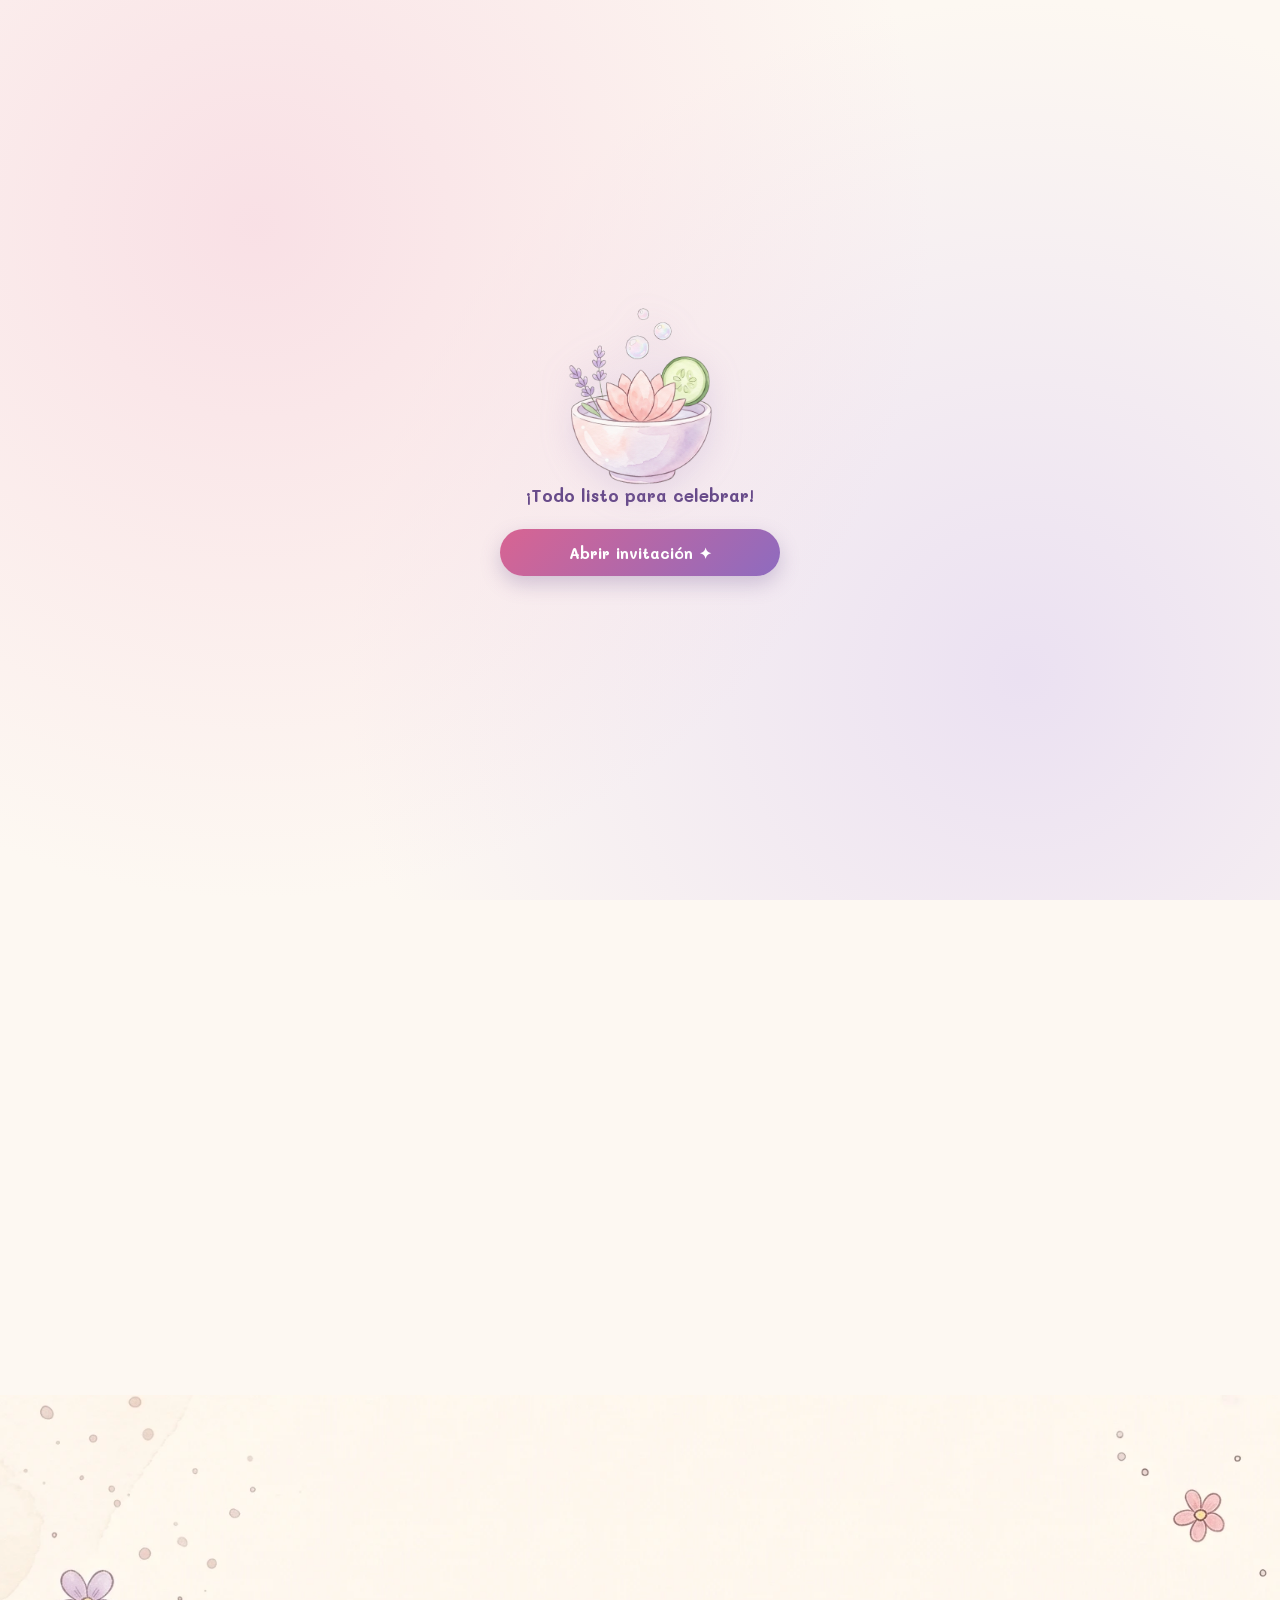
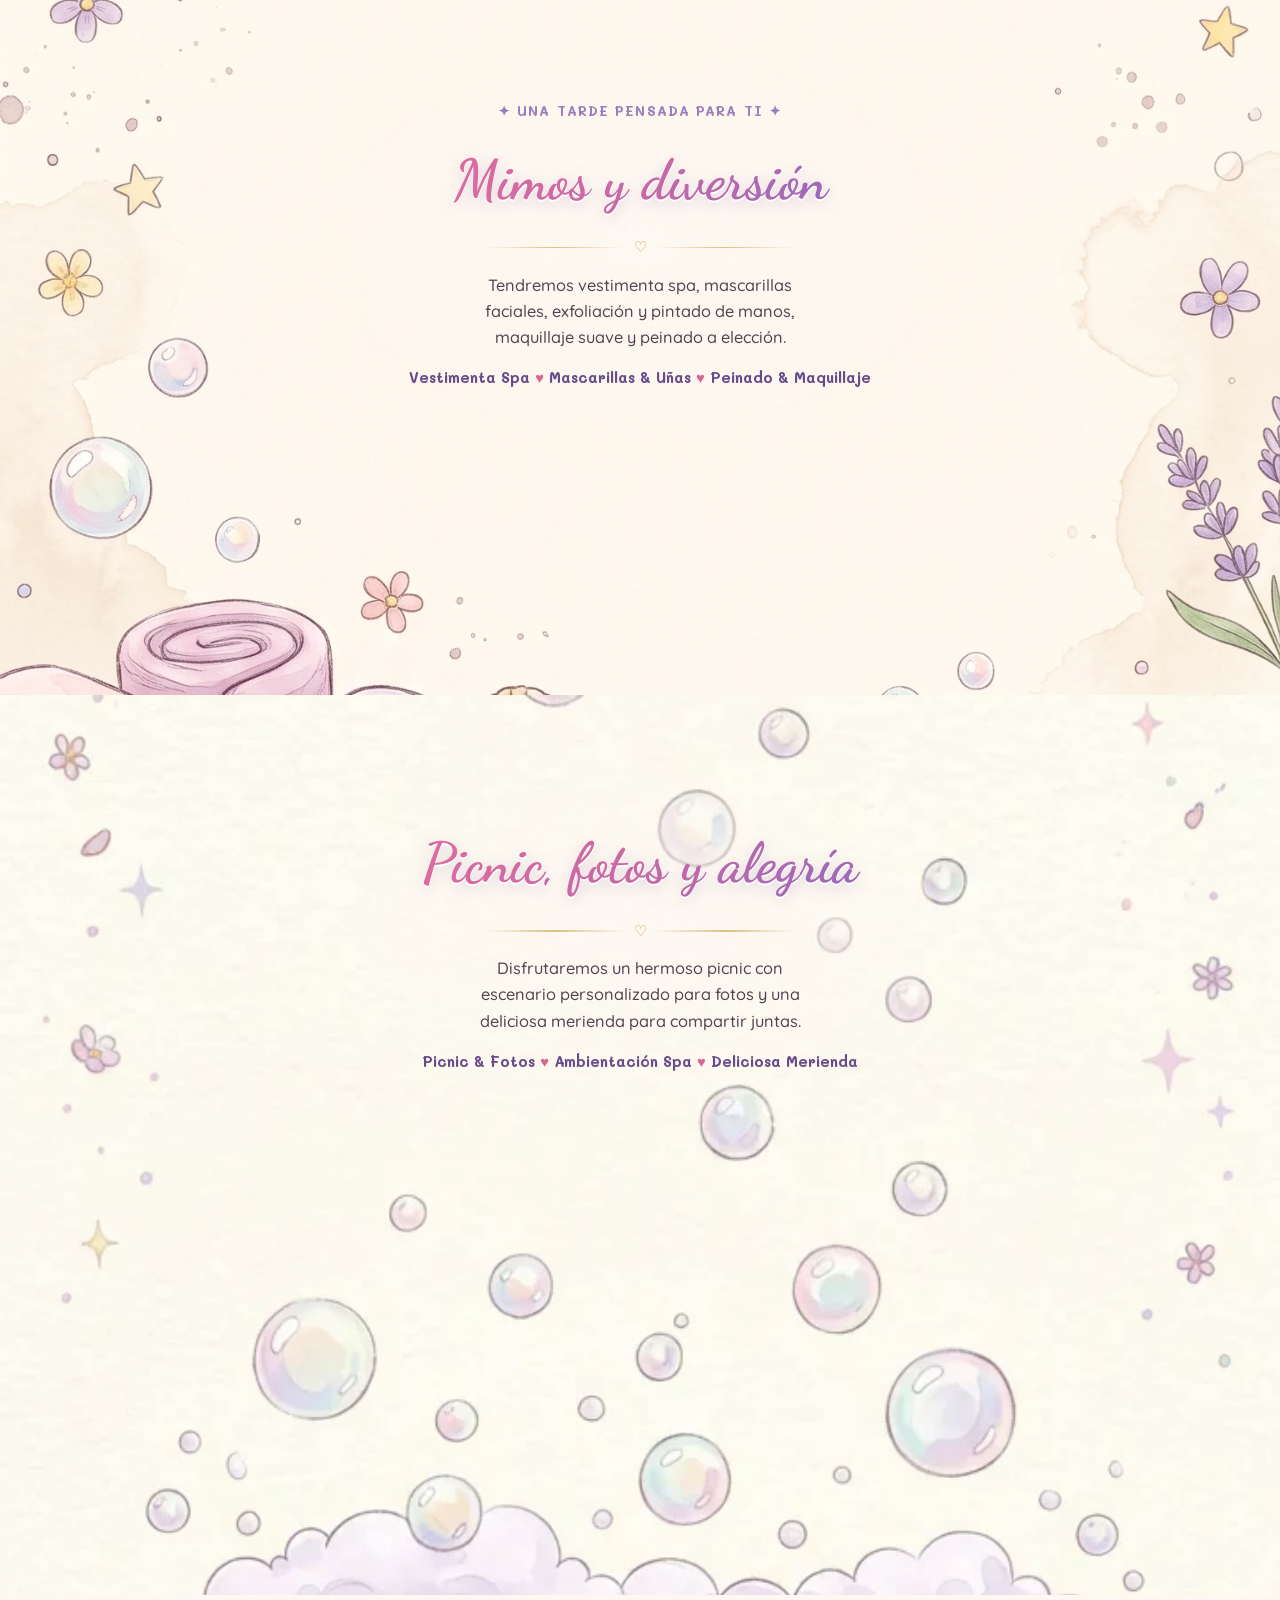
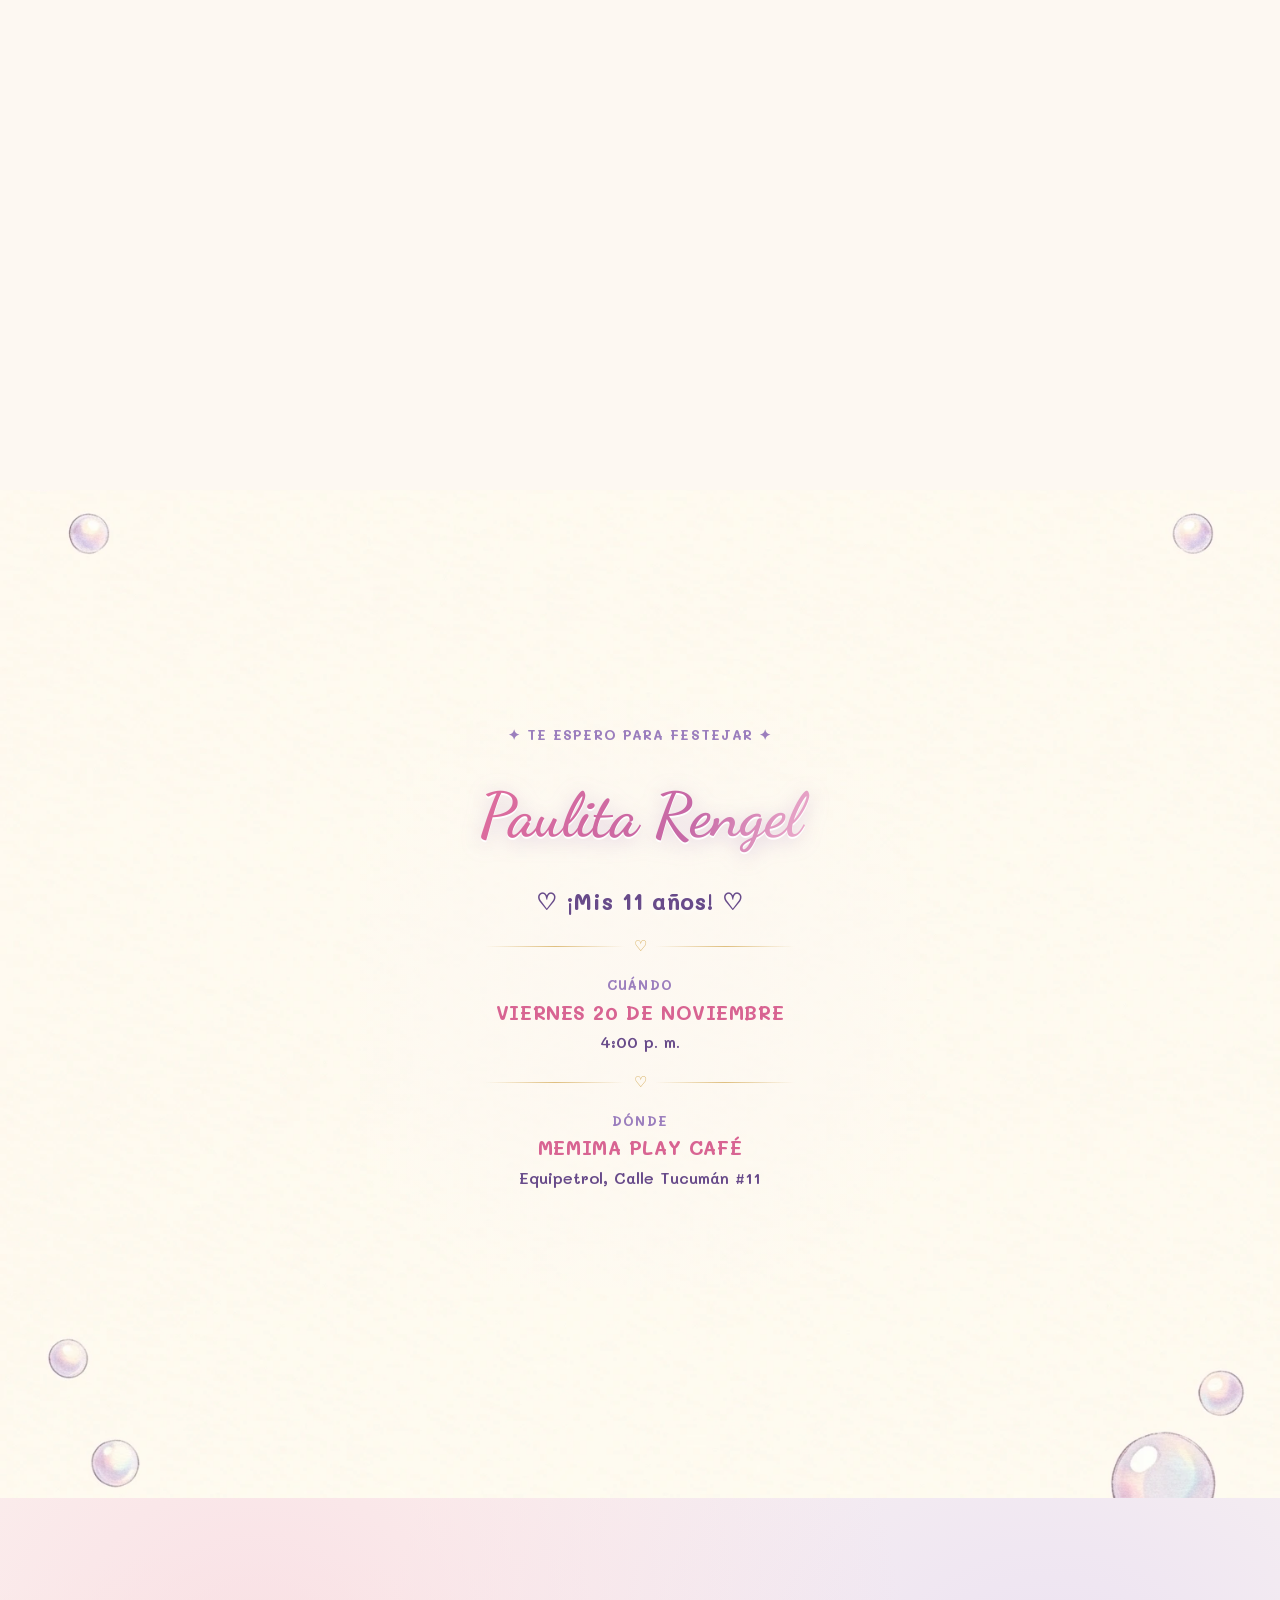
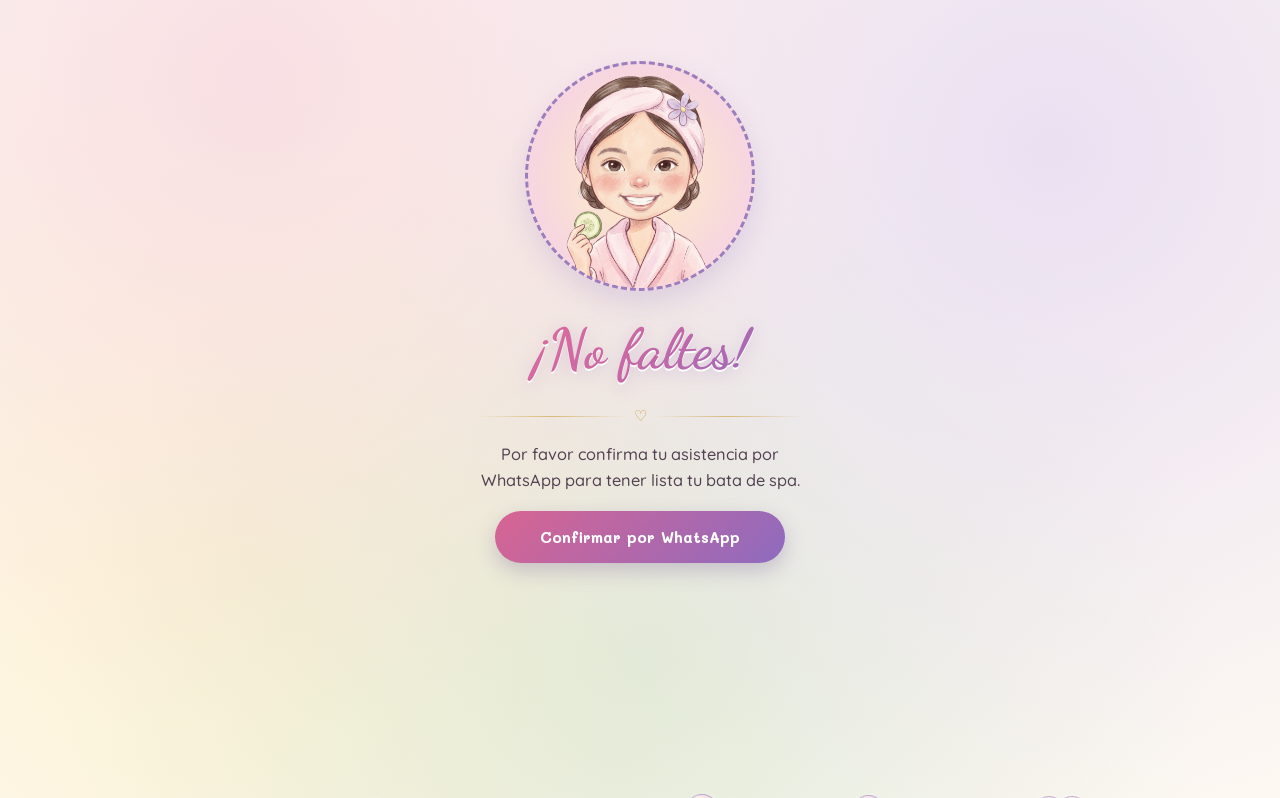
<file: index.html>
<!DOCTYPE html>
<html lang="es">
<head>
  <meta charset="UTF-8" />
  <meta name="viewport" content="width=device-width, initial-scale=1.0, viewport-fit=cover" />
  <title>Paula's Spa Party — Mis 11 años</title>
  <meta name="description" content="Acompáñame a celebrar mis 11 años en una tarde de Spa Party. Viernes 20 de noviembre, 4:00 p. m." />

  <link rel="preconnect" href="https://fonts.googleapis.com" />
  <link rel="preconnect" href="https://fonts.gstatic.com" crossorigin />
  <link href="https://fonts.googleapis.com/css2?family=Dancing+Script:wght@700&family=Mali:wght@600;700&family=Quicksand:wght@500;600;700&display=swap" rel="stylesheet" />

  <link rel="stylesheet" href="./css/styles.css" />
  <link rel="stylesheet" href="./css/animations.css" />
  <link rel="stylesheet" href="./css/responsive.css" />
</head>
<body class="is-loading">

  <!-- PRELOADER TEMÁTICO SPA PARTY -->
  <div id="spa-preloader" class="preloader-overlay" role="status" aria-live="polite">
    <div class="preloader-inner">
      <div class="preloader-icon-wrap float-gentle">
        <img
          src="./assets/images/preloader-spa.webp"
          alt="Preparando el Spa de Paula"
          class="preloader-art"
          onerror="this.style.display='none'; this.nextElementSibling.style.display='flex';" />
        <!-- Respaldo acuarela si aún no se guarda preloader-spa.webp -->
        <div class="preloader-fallback" style="display:none;" aria-hidden="true">✿</div>
      </div>

      <p class="preloader-title">Preparando el Spa de Paula...</p>

      <div class="preloader-bar-track" id="preloader-track">
        <div id="preloader-bar-fill" class="preloader-bar-fill"></div>
      </div>
      <span id="preloader-percent" class="preloader-percent">0%</span>

      <button id="enter-invite-btn" class="btn btn-primary preloader-enter-btn" type="button" style="display: none;">
        Abrir invitación ✦
      </button>
    </div>
  </div>

  <!-- Control discreto de música ambiental -->
<!-- Control flotante kawaii de música (disco acuarela + burbujas + ondas) -->
  <button
    id="audio-toggle"
    class="audio-disc-btn"
    type="button"
    aria-label="Reproducir o pausar música"
    aria-pressed="false"
    title="Música ambiental">

    <!-- Ondas suaves hacia la izquierda -->
    <span class="sound-waves" aria-hidden="true">
      <span class="wave wave-1"></span>
      <span class="wave wave-2"></span>
      <span class="wave wave-3"></span>
    </span>

    <!-- Pequeñas burbujas que flotan al reproducir y se detienen al pausar -->
    <span class="disc-bubbles" aria-hidden="true">
      <span class="mini-bubble b1"></span>
      <span class="mini-bubble b2"></span>
      <span class="mini-bubble b3"></span>
      <span class="mini-bubble b4"></span>
    </span>

    <!-- Destellos brillantes -->
    <span class="disc-sparkle s1" aria-hidden="true">✦</span>
    <span class="disc-sparkle s2" aria-hidden="true">✦</span>

    <!-- Disco musical pastel giratorio -->
    <span class="vinyl-disc" aria-hidden="true">
      <span class="vinyl-sheen"></span>
    </span>

<!-- Centro fijo con símbolo Play (inicial/pausado) y Pausa (reproduciendo) -->
    <span class="disc-center" aria-hidden="true">
      <svg class="icon-play" viewBox="0 0 24 24" fill="currentColor">
        <polygon points="8 5 19 12 8 19 8 5"></polygon>
      </svg>
      <svg class="icon-pause" viewBox="0 0 24 24" fill="currentColor">
        <rect x="6" y="5" width="4" height="14" rx="1.8"></rect>
        <rect x="14" y="5" width="4" height="14" rx="1.8"></rect>
      </svg>
    </span>
  </button>
  <audio id="bg-music" loop preload="none">
    <source src="./assets/audio/musica-spa.mp3" type="audio/mpeg" />
  </audio>

  <main id="invitacion">

    <!-- ESCENA 1: Paula animada por scroll + títulos limpios sin saturar -->
    <section id="escena-1" class="scene scene-scroll-video" data-scene="1">
      <div class="sticky-stage">
        <canvas
          id="canvas-escena-1"
          class="bg-canvas crop-bars"
          aria-label="Animación acuarela de Paula en su Spa Party"></canvas>

        <div class="safe-zone hero-layout">
          <header class="hero-top reveal-up">
            <h1 class="sr-only">Paula's Spa Party</h1>
            <img
              src="./assets/images/titulo-paula.webp"
              alt="Paula's Spa Party"
              class="art-title-main float-gentle" />
          </header>

          <footer class="hero-bottom reveal-up">
            <img
              src="./assets/images/titulo-11-anos.webp"
              alt="Acompáñame a celebrar mis 11 años"
              class="art-title-ribbon" />

            <div class="scroll-hint-free" aria-hidden="true">
              <span>Desliza para animar</span>
              <span class="scroll-arrow">↓</span>
            </div>
          </footer>
        </div>
      </div>
    </section>

<!-- ESCENA 2: Lo que incluye el Spa Party (según Paquete #1) -->
    <section id="escena-2" class="scene scene-universe" data-scene="2">
      <img
        src="./assets/images/escena-02.webp"
        alt=""
        class="scene-bg-art ken-burns"
        loading="lazy" />

      <div class="safe-zone editorial-block reveal-up">
        <p class="eyebrow-hand">✦ Una tarde pensada para ti ✦</p>
        <h2 class="watercolor-title-md">Mimos y diversión</h2>
        <div class="heart-divider"><span>♡</span></div>
        <p class="body-copy">
          Tendremos vestimenta spa, mascarillas faciales, exfoliación y pintado de manos, maquillaje suave y peinado a elección.
        </p>
        <p class="hand-highlights">
          Vestimenta Spa <span class="heart-pink">♥</span> Mascarillas &amp; Uñas <span class="heart-pink">♥</span> Peinado &amp; Maquillaje
        </p>
      </div>
    </section>

  <!-- ESCENA 3: Picnic, fotos y merienda (bañera animada abajo) -->
    <section id="escena-3" class="scene scene-scroll-video" data-scene="3">
      <div class="sticky-stage stage-top">
        <canvas
          id="canvas-escena-3"
          class="bg-canvas"
          aria-label="Animación acuarela de bañera y burbujas de spa"></canvas>

        <div class="safe-zone editorial-block reveal-up">
          <h2 class="watercolor-title-md">Picnic, fotos y alegría</h2>
          <div class="heart-divider"><span>♡</span></div>
          <p class="body-copy">
            Disfrutaremos un hermoso picnic con escenario personalizado para fotos y una deliciosa merienda para compartir juntas.
          </p>
          <p class="hand-highlights">
            Picnic &amp; Fotos <span class="heart-pink">♥</span> Ambientación Spa <span class="heart-pink">♥</span> Deliciosa Merienda
          </p>
        </div>
      </div>
    </section>

<!-- ESCENA 4: La celebración (Entrada escalonada + aparición al desplazarse) -->
    <section id="escena-4" class="scene scene-details" data-scene="4">
      <img
        src="./assets/images/escena-04.webp"
        alt=""
        class="scene-bg-art ken-burns"
        loading="lazy" />

      <div class="safe-zone editorial-block details-sequence">
        <!-- 1. Aparece primero -->
        <p class="eyebrow-hand reveal-up stagger-1">✦ Te espero para festejar ✦</p>

        <!-- 2. Entra suavemente con brillo y destellos alrededor -->
        <div class="name-sparkle-wrap reveal-up stagger-2">
          <span class="name-sparkle sp-1" aria-hidden="true">✦</span>
          <span class="name-sparkle sp-2" aria-hidden="true">✧</span>
          <span class="name-sparkle sp-3" aria-hidden="true">✦</span>
          <span class="name-sparkle sp-4" aria-hidden="true">✧</span>
          <h2 class="watercolor-title-name">Paulita Rengel</h2>
        </div>

        <!-- 3. Aparece debajo con un ligero retraso -->
        <p class="age-subtitle reveal-up stagger-3">♡ ¡Mis 11 años! ♡</p>

        <div class="heart-divider reveal-up stagger-3"><span>♡</span></div>

        <!-- 4. Fecha aparece progresivamente al desplazarse -->
        <div class="event-line reveal-up">
          <span class="event-kicker">Cuándo</span>
          <p class="event-highlight">Viernes 20 de Noviembre</p>
          <p class="event-sub">4:00 p. m.</p>
        </div>

        <div class="heart-divider reveal-up"><span>♡</span></div>

        <!-- 5. Ubicación aparece progresivamente al desplazarse -->
        <div class="event-line reveal-up">
          <span class="event-kicker">Dónde</span>
          <p class="event-highlight">Memima Play Café</p>
          <p class="event-sub">Equipetrol, Calle Tucumán #11</p>
        </div>

        <!-- 6. Botón Cómo llegar con ícono y pulso sutil -->
        <a
          href="https://maps.app.goo.gl/53ENjyG4qgTZaqiX9"
          onclick="if(/Android/i.test(navigator.userAgent)){window.location.href='geo:0,0?q=Memima+Play+Cafe+Equipetrol+Calle+Tucuman+11+Santa+Cruz';return false;}"
          target="_blank"
          rel="noopener noreferrer"
          class="btn btn-secondary btn-pulse-subtle reveal-up">
          <svg class="btn-icon-pin" viewBox="0 0 24 24" fill="none" stroke="currentColor" stroke-width="2.2" stroke-linecap="round" stroke-linejoin="round" aria-hidden="true">
            <path d="M21 10c0 7-9 13-9 13s-9-6-9-13a9 9 0 0 1 18 0z"></path>
            <circle cx="12" cy="10" r="3"></circle>
          </svg>
          <span>Cómo llegar</span>
        </a>
      </div>
    </section>

    <!-- ESCENA 5: Cierre cálido con burbujas locales y Paula completa -->
    <section id="escena-5" class="scene scene-closing" data-scene="5">
      <div class="bubbles-layer" aria-hidden="true"></div>

      <div class="safe-zone closing-content reveal-up">
        <div class="floral-medallion">
          <img
            src="./assets/characters/paula-maestra.webp"
            alt="Paula invitándote a su Spa Party"
            class="paula-cutout-closing float-gentle"
            loading="lazy" />
        </div>

        <h2 class="watercolor-title-md">¡No faltes!</h2>
        <div class="heart-divider"><span>♡</span></div>
        <p class="body-copy">
          Por favor confirma tu asistencia por WhatsApp para tener lista tu bata de spa.
        </p>

        <a
          href="https://wa.me/59167598274?text=%C2%A1Hola!%20Confirmo%20mi%20asistencia%20al%20Spa%20Party%20de%20Paula%20el%20viernes%2020%20de%20noviembre."
          target="_blank"
          rel="noopener noreferrer"
          class="btn btn-primary btn-pulse">
          Confirmar por WhatsApp
        </a>
      </div>
<!-- Firma d4p-Tech -->
      <footer class="brand-signature reveal-up">
        <p class="signature-dedication">Celebrando los 11 años de Paula • 2026</p>
        <a
          href="https://wa.me/59172151462?text=Hola%2C%20vi%20la%20invitaci%C3%B3n%20de%20Paula%20y%20me%20encant%C3%B3.%20Quisiera%20informaci%C3%B3n%20para%20obtener%20una%20similar."
          target="_blank"
          rel="noopener noreferrer"
          class="signature-link">
          <svg class="signature-icon" viewBox="0 0 24 24" fill="none" stroke="currentColor" stroke-width="2.2" stroke-linecap="round" stroke-linejoin="round" aria-hidden="true">
            <polyline points="16 18 22 12 16 6"></polyline>
            <polyline points="8 6 2 12 8 18"></polyline>
          </svg>
          <span>d4p-Tech | Invitaciones Digitales</span>
        </a>
      </footer>
    </section>

  </main>

  <script src="./js/audio.js"></script>
  <script src="./js/animations.js"></script>
  <script src="./js/scroll.js"></script>
  <script src="./js/main.js"></script>
</body>
</html>
</file>
<file: css/styles.css>
:root {
  --bg-cream: #fdf8f2;
  --blush-pink: #f7d6e0;
  --rose-watercolor: #d86492;
  --plum-watercolor: #9c6bb8;
  --pale-lavender: #e5d9f2;
  --lilac-accent: #9b7ebd;
  --lilac-dark: #684b8a;
  --sage-green: #cde0c9;
  --pastel-yellow: #fdf0c2;
  --gold-sparkle: #cfa042;
  --text-main: #534251;
  --text-soft: #6e5c6c;
}

*, *::before, *::after {
  box-sizing: border-box;
  margin: 0;
  padding: 0;
}

html {
  font-size: 16px;
}

body {
  background-color: var(--bg-cream);
  color: var(--text-main);
  font-family: 'Quicksand', sans-serif;
  overflow-x: hidden;
  line-height: 1.6;
}

body.is-loading {
  overflow: hidden;
}

.sr-only {
  position: absolute;
  width: 1px;
  height: 1px;
  overflow: hidden;
  clip: rect(0, 0, 0, 0);
  white-space: nowrap;
}

/* =========================================
   PRELOADER TEMÁTICO SPA PARTY
   ========================================= */
.preloader-overlay {
  position: fixed;
  inset: 0;
  z-index: 999;
  background-color: var(--bg-cream);
  background-image:
    radial-gradient(circle at 20% 25%, rgba(247, 214, 224, 0.7) 0%, transparent 55%),
    radial-gradient(circle at 80% 75%, rgba(229, 217, 242, 0.75) 0%, transparent 55%);
  display: flex;
  align-items: center;
  justify-content: center;
  padding: 2rem;
  transition: opacity 0.65s ease, visibility 0.65s ease;
}

.preloader-overlay.is-hidden {
  opacity: 0;
  visibility: hidden;
  pointer-events: none;
}

.preloader-inner {
  display: flex;
  flex-direction: column;
  align-items: center;
  gap: 0.85rem;
  width: 100%;
  max-width: 280px;
  text-align: center;
}

.preloader-icon-wrap {
  width: 145px;
  height: 145px;
  display: flex;
  align-items: center;
  justify-content: center;
}

.preloader-art {
  width: 100%;
  height: auto;
  display: block;
  filter: drop-shadow(0 8px 16px rgba(155, 126, 189, 0.2));
}

.preloader-fallback {
  width: 96px;
  height: 96px;
  border-radius: 50%;
  background: radial-gradient(circle, var(--pastel-yellow) 0%, var(--blush-pink) 70%, var(--pale-lavender) 100%);
  border: 2.5px dashed var(--lilac-accent);
  align-items: center;
  justify-content: center;
  font-size: 2.4rem;
  color: var(--rose-watercolor);
}

.preloader-title {
  font-family: 'Mali', cursive;
  font-size: 1.05rem;
  font-weight: 700;
  color: var(--lilac-dark);
}

.preloader-bar-track {
  width: 100%;
  height: 10px;
  background: rgba(229, 217, 242, 0.65);
  border-radius: 999px;
  overflow: hidden;
  border: 1px solid rgba(155, 126, 189, 0.35);
}

.preloader-bar-fill {
  width: 0%;
  height: 100%;
  border-radius: 999px;
  background: linear-gradient(90deg, #e26d9b 0%, #b592d6 50%, #cde0c9 100%);
  transition: width 0.2s ease-out;
}

.preloader-percent {
  font-family: 'Mali', cursive;
  font-size: 0.85rem;
  font-weight: 700;
  color: var(--rose-watercolor);
}

.preloader-enter-btn {
  margin-top: 0.35rem;
  max-width: 230px;
  padding: 0.78rem 1.3rem;
  font-size: 0.94rem;
  animation: softPulse 2.4s ease-in-out infinite;
}

/* =========================================
   ESCENAS Y CONTENEDORES
   ========================================= */
.scene {
  position: relative;
  width: 100%;
  min-height: 100svh;
  display: flex;
  align-items: center;
  justify-content: center;
  padding: 2rem 1.25rem;
  overflow: hidden;
}

.scene-scroll-video {
  min-height: 155svh;
  align-items: flex-start;
  padding: 0;
  overflow: visible;
}

.sticky-stage {
  position: sticky;
  top: 0;
  width: 100%;
  height: 100svh;
  display: flex;
  align-items: center;
  justify-content: center;
  padding: 1rem 1.25rem;
  overflow: hidden;
  background-color: var(--bg-cream);
}

.stage-top {
  align-items: flex-start;
  padding-top: 11svh;
}

.bg-video,
.bg-canvas,
.scene-bg-art {
  position: absolute;
  inset: 0;
  width: 100%;
  height: 100%;
  object-fit: cover;
  object-position: center center;
  z-index: 0;
  pointer-events: none;
}

.crop-bars {
  transform: scale(1.34);
  transform-origin: center center;
}

.safe-zone {
  position: relative;
  z-index: 4;
  width: 100%;
  max-width: 440px;
  text-align: center;
  display: flex;
  flex-direction: column;
  align-items: center;
  gap: 0.75rem;
}

/* =========================================
   ESCENA 1: PORTADA CON TÍTULOS ILUSTRADOS
   ========================================= */
.hero-layout {
  height: 100svh;
  justify-content: space-between;
  padding: 2.6rem 0 calc(0.75rem + env(safe-area-inset-bottom));
}

.hero-top {
  display: flex;
  flex-direction: column;
  align-items: center;
  width: 100%;
}

.hero-bottom {
  display: flex;
  flex-direction: column;
  align-items: center;
  gap: 0.25rem;
  width: 100%;
}

.art-title-main {
  width: min(88vw, 355px);
  height: auto;
  display: block;
  filter: drop-shadow(0 3px 10px rgba(253, 248, 242, 0.95));
}

.art-title-ribbon {
  width: min(94vw, 380px);
  height: auto;
  display: block;
  filter: drop-shadow(0 4px 12px rgba(109, 81, 142, 0.22));
}

.scroll-hint-free {
  display: inline-flex;
  align-items: center;
  gap: 0.35rem;
  font-family: 'Mali', cursive;
  font-size: 0.82rem;
  font-weight: 700;
  color: var(--lilac-dark);
  text-shadow:
    0 1px 0 rgba(255, 255, 255, 1),
    0 0 10px rgba(253, 248, 242, 1),
    0 0 18px rgba(253, 248, 242, 0.95);
}

.scroll-arrow {
  display: inline-block;
  color: var(--rose-watercolor);
  font-weight: 700;
}

/* =========================================
   ESCENAS 2 A 4: TIPOGRAFÍA FLOTANTE LIBRE
   ========================================= */
.watercolor-title-md {
  font-family: 'Dancing Script', cursive;
  font-weight: 700;
  font-size: clamp(2.45rem, 9.2vw, 3.5rem);
  line-height: 1.34;
  padding: 0.15em 0.4em 0.28em;
  margin-bottom: -0.18em;
  display: inline-block;
  overflow: visible;
  background: linear-gradient(135deg, #e26d9b 0%, #c668a6 52%, #8e6bbf 100%);
  -webkit-background-clip: text;
  background-clip: text;
  color: transparent;
  filter:
    drop-shadow(0 2px 0 rgba(255, 255, 255, 0.95))
    drop-shadow(0 3px 8px rgba(156, 107, 184, 0.25));
}

.editorial-block {
  padding: 1.5rem 0.75rem;
  background: radial-gradient(
    ellipse at center,
    rgba(253, 248, 242, 0.86) 0%,
    rgba(253, 248, 242, 0.42) 58%,
    transparent 82%
  );
}

.heart-divider {
  display: flex;
  align-items: center;
  justify-content: center;
  width: 58%;
  gap: 0.55rem;
  color: var(--gold-sparkle);
  font-size: 0.95rem;
}

.heart-divider::before,
.heart-divider::after {
  content: "";
  flex: 1;
  height: 1.5px;
  background: linear-gradient(90deg, transparent, rgba(207, 160, 66, 0.65), transparent);
}

.eyebrow-hand {
  font-family: 'Mali', cursive;
  font-size: 0.86rem;
  font-weight: 700;
  letter-spacing: 0.08em;
  text-transform: uppercase;
  color: var(--lilac-accent);
}

.heart-pink {
  color: var(--rose-watercolor);
}

.body-copy {
  font-size: 1.02rem;
  font-weight: 500;
  color: var(--text-main);
  max-width: 340px;
}

.hand-highlights {
  font-family: 'Mali', cursive;
  font-size: 0.92rem;
  font-weight: 700;
  color: var(--lilac-dark);
  margin-top: 0.25rem;
}

.event-line {
  display: flex;
  flex-direction: column;
  align-items: center;
  gap: 0.1rem;
}

.event-kicker {
  font-family: 'Mali', cursive;
  font-size: 0.82rem;
  font-weight: 700;
  text-transform: uppercase;
  letter-spacing: 0.1em;
  color: var(--lilac-accent);
}

.event-highlight {
  font-family: 'Mali', cursive;
  font-size: 1.22rem;
  font-weight: 700;
  color: var(--rose-watercolor);
  text-transform: uppercase;
  letter-spacing: 0.03em;
}

.event-sub {
  font-family: 'Mali', cursive;
  font-size: 1rem;
  font-weight: 600;
  color: var(--lilac-dark);
}

/* =========================================
   ESCENA 5: CIERRE, RETRATO Y FIRMA D4P-TECH
   ========================================= */
.scene-closing {
  flex-direction: column;
  justify-content: space-between;
  padding-top: 2.5rem;
  padding-bottom: calc(1.25rem + env(safe-area-inset-bottom));
  background-color: var(--bg-cream);
  background-image:
    radial-gradient(circle at 20% 20%, rgba(247, 214, 224, 0.72) 0%, transparent 52%),
    radial-gradient(circle at 82% 28%, rgba(229, 217, 242, 0.78) 0%, transparent 55%),
    radial-gradient(circle at 50% 85%, rgba(205, 224, 201, 0.55) 0%, transparent 58%),
    radial-gradient(circle at 18% 75%, rgba(253, 240, 194, 0.65) 0%, transparent 50%);
}

.scene-closing .closing-content {
  margin: auto 0;
}

.floral-medallion {
  width: 230px;
  height: 230px;
  border-radius: 50%;
  background: radial-gradient(circle, var(--pastel-yellow) 0%, var(--blush-pink) 68%, var(--pale-lavender) 100%);
  border: 3px dashed var(--lilac-accent);
  padding: 12px 14px 0;
  overflow: hidden;
  display: flex;
  align-items: flex-start;
  justify-content: center;
  box-shadow: 0 12px 26px rgba(155, 126, 189, 0.22);
}

.paula-cutout-closing {
  width: 82%;
  height: auto;
  display: block;
}

/* Firma sutil sin caja */
.brand-signature {
  position: relative;
  z-index: 4;
  margin-top: 1.75rem;
  padding-top: 0.75rem;
  text-align: center;
  display: flex;
  flex-direction: column;
  align-items: center;
  gap: 0.2rem;
}

.brand-signature::before {
  content: "";
  width: 90px;
  height: 1px;
  margin-bottom: 0.45rem;
  background: linear-gradient(90deg, transparent, rgba(155, 126, 189, 0.4), transparent);
}

.signature-dedication {
  font-family: 'Quicksand', sans-serif;
  font-size: 0.74rem;
  font-weight: 600;
  color: var(--text-soft);
  opacity: 0.78;
}

.signature-link {
  display: inline-flex;
  align-items: center;
  gap: 0.32rem;
  font-family: 'Mali', cursive;
  font-size: 0.7rem;
  font-weight: 700;
  letter-spacing: 0.12em;
  text-transform: uppercase;
  text-decoration: none;
  color: var(--lilac-dark);
  opacity: 0.72;
  transition: opacity 0.25s ease, color 0.25s ease, transform 0.25s ease;
}

.signature-link:hover,
.signature-link:active {
  opacity: 1;
  color: var(--rose-watercolor);
  transform: translateY(-1px);
}

.signature-icon {
  width: 13px;
  height: 13px;
  color: var(--rose-watercolor);
}

/* =========================================
   BOTONES DE ACCIÓN
   ========================================= */
.btn {
  display: inline-flex;
  align-items: center;
  justify-content: center;
  width: 100%;
  max-width: 290px;
  margin-top: 0.4rem;
  padding: 0.85rem 1.4rem;
  border-radius: 999px;
  font-family: 'Mali', cursive;
  font-weight: 700;
  font-size: 0.96rem;
  text-decoration: none;
  border: none;
  transition: transform 0.2s ease, box-shadow 0.2s ease;
  cursor: pointer;
}

.btn:active {
  transform: scale(0.97);
}

.btn-primary {
  background: linear-gradient(135deg, #d86492, #8e6bbf);
  color: #ffffff;
  box-shadow: 0 8px 20px rgba(109, 81, 142, 0.28);
}

.btn-secondary {
  background: linear-gradient(135deg, #cde0c9, #b7d3b2);
  color: #3a4f36;
  box-shadow: 0 6px 16px rgba(132, 165, 126, 0.24);
}

/* =========================================
   CONTROL MUSICAL KAWAII (DISCO + BURBUJAS)
   ========================================= */
.audio-disc-btn {
  position: fixed;
  top: 0.95rem;
  right: 1rem;
  z-index: 60;
  width: 48px;
  height: 48px;
  padding: 0;
  border: none;
  background: transparent;
  border-radius: 50%;
  cursor: pointer;
  display: flex;
  align-items: center;
  justify-content: center;
  -webkit-tap-highlight-color: transparent;
  transition: transform 0.2s ease;
}

.audio-disc-btn:active {
  transform: scale(0.92);
}

.vinyl-disc {
  position: relative;
  width: 46px;
  height: 46px;
  border-radius: 50%;
  background: conic-gradient(
    from 30deg,
    #f7d6e0 0deg,
    #e5d9f2 85deg,
    #fff8fb 140deg,
    #d9c2ec 215deg,
    #f4bfd1 295deg,
    #f7d6e0 360deg
  );
  border: 1.5px solid rgba(155, 126, 189, 0.55);
  box-shadow:
    inset 0 0 0 4px rgba(255, 255, 255, 0.55),
    inset 0 0 0 9px rgba(155, 126, 189, 0.14),
    0 5px 14px rgba(109, 81, 142, 0.24);
  overflow: hidden;
  animation: discSpin 5.5s linear infinite;
  animation-play-state: paused;
}

.vinyl-sheen {
  position: absolute;
  inset: 0;
  background: linear-gradient(
    125deg,
    rgba(255, 255, 255, 0.75) 0%,
    transparent 45%,
    rgba(255, 255, 255, 0.45) 100%
  );
}

.audio-disc-btn.is-playing .vinyl-disc {
  animation-play-state: running;
}

.disc-center {
  position: absolute;
  width: 21px;
  height: 21px;
  border-radius: 50%;
  background: radial-gradient(circle, #ffffff 40%, #fdf3f7 100%);
  border: 1.5px solid rgba(216, 100, 146, 0.55);
  box-shadow: 0 1px 4px rgba(109, 81, 142, 0.2);
  display: flex;
  align-items: center;
  justify-content: center;
  color: var(--lilac-dark);
  pointer-events: none;
}

.disc-center svg {
  width: 11px;
  height: 11px;
}

/* En pausa o inicial muestra Play (▶); al reproducir muestra Pausa (❚❚) */
.audio-disc-btn .icon-play {
  display: block;
  color: var(--rose-watercolor);
  margin-left: 1.5px;
}

.audio-disc-btn .icon-pause {
  display: none;
  color: var(--lilac-dark);
}

.audio-disc-btn.is-playing .icon-play {
  display: none;
}

.audio-disc-btn.is-playing .icon-pause {
  display: block;
}

/* Ondas musicales suaves hacia la izquierda */
.sound-waves {
  position: absolute;
  right: 52px;
  display: flex;
  align-items: center;
  gap: 2.5px;
  height: 20px;
  opacity: 0;
  transition: opacity 0.35s ease;
  pointer-events: none;
}

.audio-disc-btn.is-playing .sound-waves {
  opacity: 1;
}

.sound-waves .wave {
  width: 2.5px;
  height: 8px;
  border-radius: 999px;
  background: linear-gradient(180deg, #d86492, #9b7ebd);
  animation: soundWavePulse 1.1s ease-in-out infinite;
  animation-play-state: paused;
}

.audio-disc-btn.is-playing .sound-waves .wave {
  animation-play-state: running;
}

.sound-waves .wave-1 { animation-delay: 0s; height: 7px; }
.sound-waves .wave-2 { animation-delay: 0.22s; height: 14px; }
.sound-waves .wave-3 { animation-delay: 0.44s; height: 9px; }

/* Burbujas alrededor del disco */
.disc-bubbles {
  position: absolute;
  inset: -12px;
  pointer-events: none;
}

.mini-bubble {
  position: absolute;
  border-radius: 50%;
  background: radial-gradient(
    circle at 30% 30%,
    rgba(255, 255, 255, 0.98) 0%,
    rgba(247, 214, 224, 0.55) 55%,
    rgba(196, 168, 226, 0.65) 100%
  );
  border: 1px solid rgba(155, 126, 189, 0.6);
  box-shadow: 0 1px 4px rgba(255, 255, 255, 0.8);
  animation: miniBubbleFloat 2.8s ease-in-out infinite;
  animation-play-state: paused;
}

.audio-disc-btn.is-playing .mini-bubble {
  animation-play-state: running;
}

.mini-bubble.b1 { width: 8px; height: 8px; top: 4px; left: 2px; animation-delay: 0s; }
.mini-bubble.b2 { width: 6px; height: 6px; bottom: 5px; left: 0px; animation-delay: 0.7s; }
.mini-bubble.b3 { width: 7px; height: 7px; top: 2px; right: 3px; animation-delay: 1.4s; }
.mini-bubble.b4 { width: 5px; height: 5px; bottom: 3px; right: 2px; animation-delay: 2.1s; }

/* Destellos brillantes */
.disc-sparkle {
  position: absolute;
  font-size: 0.68rem;
  color: #fffdf5;
  text-shadow: 0 0 6px rgba(216, 100, 146, 0.85), 0 0 2px #cfa042;
  pointer-events: none;
  opacity: 0.45;
  animation: sparkleTwinkle 2s ease-in-out infinite;
  animation-play-state: paused;
}

.audio-disc-btn.is-playing .disc-sparkle {
  animation-play-state: running;
}

.disc-sparkle.s1 { top: -3px; right: 1px; }
.disc-sparkle.s2 { bottom: -3px; left: 3px; animation-delay: 1s; }

@keyframes discSpin {
  from { transform: rotate(0deg); }
  to { transform: rotate(360deg); }
}

@keyframes soundWavePulse {
  0%, 100% { transform: scaleY(0.55); opacity: 0.65; }
  50% { transform: scaleY(1.25); opacity: 1; }
}

@keyframes miniBubbleFloat {
  0%, 100% { transform: translateY(0) scale(0.95); opacity: 0.75; }
  50% { transform: translateY(-7px) scale(1.1); opacity: 1; }
}

@keyframes sparkleTwinkle {
  0%, 100% { transform: scale(0.85); opacity: 0.4; }
  50% { transform: scale(1.25); opacity: 1; }
}

/* =========================================
   ESCENA 4: SECUENCIA Y DESTELLOS DEL NOMBRE
   ========================================= */
.scene-details {
  min-height: 112svh;
  padding-top: 3.5rem;
  padding-bottom: 3.5rem;
}

.details-sequence {
  gap: 0.95rem;
}

.name-sparkle-wrap {
  position: relative;
  display: inline-flex;
  align-items: center;
  justify-content: center;
  padding: 0.25rem 0.6rem;
}

/* Nombre con brillo acuarela suave y espacio inferior completo para la "g" */
.watercolor-title-name {
  font-family: 'Dancing Script', cursive;
  font-weight: 700;
  font-size: clamp(2.7rem, 10.4vw, 3.85rem);
  line-height: 1.38;
  padding: 0.12em 0.42em 0.32em;
  margin-bottom: -0.22em;
  display: inline-block;
  overflow: visible;
  background: linear-gradient(
    115deg,
    #e26d9b 0%,
    #c668a6 30%,
    #f6bfd6 48%,
    #9c6bb8 66%,
    #e26d9b 100%
  );
  background-size: 220% auto;
  -webkit-background-clip: text;
  background-clip: text;
  color: transparent;
  filter:
    drop-shadow(0 2px 0 rgba(255, 255, 255, 0.96))
    drop-shadow(0 3px 10px rgba(156, 107, 184, 0.28));
  animation: titleShimmer 4.5s ease-in-out infinite;
}

.age-subtitle {
  font-family: 'Mali', cursive;
  font-size: clamp(1.18rem, 4.6vw, 1.42rem);
  font-weight: 700;
  color: var(--lilac-dark);
  letter-spacing: 0.03em;
  text-shadow: 0 1px 8px rgba(255, 255, 255, 0.95);
}

/* Pequeños brillos alrededor de Paulita Rengel */
.name-sparkle {
  position: absolute;
  pointer-events: none;
  color: var(--gold-sparkle);
  font-size: 0.95rem;
  text-shadow:
    0 0 6px rgba(255, 255, 255, 0.98),
    0 0 10px rgba(216, 100, 146, 0.55);
  opacity: 0;
  animation: nameSparkleTwinkle 2.8s ease-in-out infinite;
}

.name-sparkle.sp-1 { top: 6px; left: 4%; font-size: 0.9rem; animation-delay: 0.2s; }
.name-sparkle.sp-2 { top: 2px; right: 6%; font-size: 1.05rem; animation-delay: 1.1s; }
.name-sparkle.sp-3 { bottom: 10px; left: 9%; font-size: 0.85rem; animation-delay: 1.9s; }
.name-sparkle.sp-4 { bottom: 8px; right: 5%; font-size: 0.92rem; animation-delay: 0.7s; }

/* Ícono de ubicación dentro del botón Cómo llegar */
.btn-secondary {
  gap: 0.45rem;
}

.btn-icon-pin {
  width: 17px;
  height: 17px;
  flex-shrink: 0;
  color: #3a4f36;
}
</file>
<file: css/animations.css>
@keyframes gentleFloat {
  0%, 100% {
    transform: translateY(0px);
  }
  50% {
    transform: translateY(-7px);
  }
}

@keyframes kenBurnsSlow {
  0% {
    transform: scale(1) translate(0, 0);
  }
  50% {
    transform: scale(1.07) translate(-1%, -1.5%);
  }
  100% {
    transform: scale(1) translate(0, 0);
  }
}

@keyframes softPulse {
  0%, 100% {
    transform: scale(1);
    box-shadow: 0 8px 20px rgba(109, 81, 142, 0.28);
  }
  50% {
    transform: scale(1.03);
    box-shadow: 0 12px 26px rgba(109, 81, 142, 0.42);
  }
}

/* Nacen abajo de la Escena 5 y se desvanecen antes del borde superior */
@keyframes bubbleRiseLocal {
  0% {
    transform: translateY(0) translateX(0) scale(0.82);
    opacity: 0;
  }
  18% {
    opacity: 0.8;
  }
  65% {
    transform: translateY(-58svh) translateX(8px) scale(1);
    opacity: 0.55;
  }
  92% {
    transform: translateY(-86svh) translateX(-6px) scale(1.05);
    opacity: 0;
  }
  100% {
    transform: translateY(-92svh) translateX(-6px) scale(1.05);
    opacity: 0;
  }
}

@keyframes bounceArrow {
  0%, 100% {
    transform: translateY(0);
  }
  50% {
    transform: translateY(3px);
  }
}

.float-gentle {
  animation: gentleFloat 4s ease-in-out infinite;
}

.ken-burns {
  animation: kenBurnsSlow 18s ease-in-out infinite;
}

.btn-pulse {
  animation: softPulse 2.8s ease-in-out infinite;
}

.scroll-arrow {
  animation: bounceArrow 1.4s ease-in-out infinite;
}

.reveal-up {
  opacity: 0;
  transform: translateY(24px);
  transition: opacity 0.8s cubic-bezier(0.22, 1, 0.36, 1),
              transform 0.8s cubic-bezier(0.22, 1, 0.36, 1);
}

.reveal-up.is-visible {
  opacity: 1;
  transform: translateY(0);
}

/* Contenedor absoluto: solo existe dentro de #escena-5 */
.bubbles-layer {
  position: absolute;
  inset: 0;
  pointer-events: none;
  z-index: 1;
  overflow: hidden;
}

.pastel-bubble {
  position: absolute;
  bottom: -30px;
  border-radius: 50%;
  background: radial-gradient(
    circle at 32% 30%,
    rgba(255, 255, 255, 0.95) 0%,
    rgba(247, 214, 224, 0.45) 48%,
    rgba(196, 168, 226, 0.52) 100%
  );
  border: 1.5px solid rgba(155, 126, 189, 0.5);
  box-shadow:
    inset -2px -3px 6px rgba(156, 107, 184, 0.22),
    0 2px 8px rgba(255, 255, 255, 0.6);
  animation: bubbleRiseLocal ease-in-out infinite;
}

/* Retrasos escalonados para la entrada de la Escena 4 */
.reveal-up.stagger-1 {
  transition-delay: 0.05s;
}

.reveal-up.stagger-2 {
  transition-delay: 0.38s;
}

.reveal-up.stagger-3 {
  transition-delay: 0.72s;
}

@keyframes titleShimmer {
  0%, 100% {
    background-position: 0% 50%;
  }
  50% {
    background-position: 100% 50%;
  }
}

@keyframes nameSparkleTwinkle {
  0%, 100% {
    opacity: 0;
    transform: scale(0.4) rotate(0deg);
  }
  50% {
    opacity: 1;
    transform: scale(1.15) rotate(18deg);
  }
}

@keyframes subtleRoutePulse {
  0%, 100% {
    transform: scale(1);
    box-shadow: 0 6px 16px rgba(132, 165, 126, 0.24);
  }
  50% {
    transform: scale(1.022);
    box-shadow: 0 9px 22px rgba(132, 165, 126, 0.38);
  }
}

.btn-pulse-subtle {
  animation: subtleRoutePulse 3s ease-in-out infinite;
}
</file>
<file: css/responsive.css>
@media (min-width: 768px) {
  .safe-zone {
    max-width: 560px;
  }

  .details-grid {
    grid-template-columns: 1fr 1fr;
  }

  .character-wrapper {
    width: 320px;
  }

  .card-glass,
  .card-glass-light,
  .invitation-card {
    padding: 2.5rem 2.25rem;
  }
}
</file>
